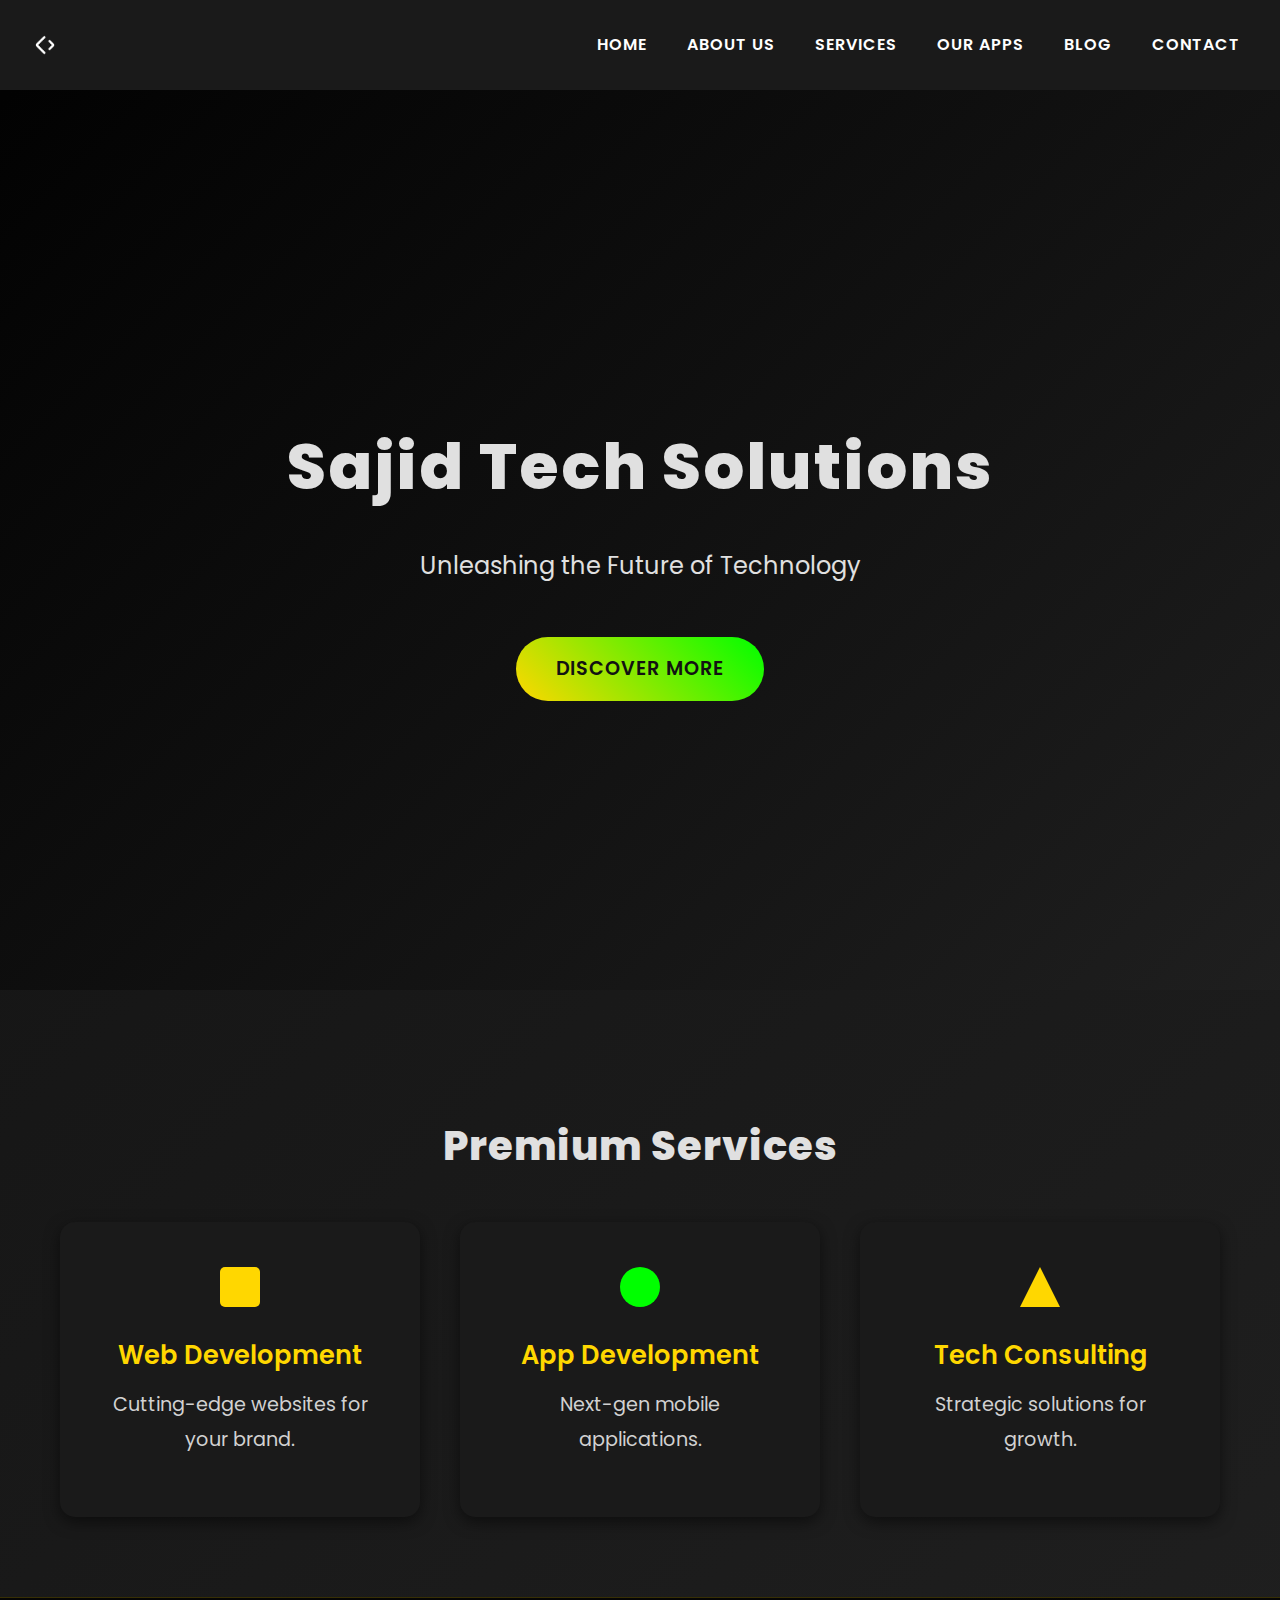
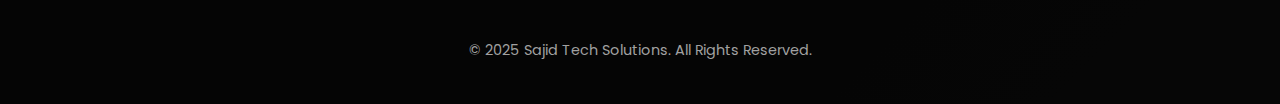
<file: index.html>
<!DOCTYPE html>
<html lang="en">
<head>
    <meta charset="UTF-8">
    <meta name="viewport" content="width=device-width, initial-scale=1.0">
    <meta name="description" content="Sajid Tech Solutions - Premium technology solutions for your business.">
    <title>Sajid Tech Solutions - Home</title>
    <link rel="stylesheet" href="styles.css">
    <link href="https://fonts.googleapis.com/css2?family=Poppins:wght@400;600;800&display=swap" rel="stylesheet">
</head>
<body>
    <header>
        <div class="logo">
            <img src="logo.png" alt="Sajid Tech Solutions Logo" style="height: 50px;">
        </div>
        <nav>
            <button class="nav-toggle">Menu</button>
            <ul class="nav-menu">
                <li><a href="index.html">Home</a></li>
                <li><a href="about.html">About Us</a></li>
                <li><a href="services.html">Services</a></li>
                <li><a href="apps.html">Our Apps</a></li>
                <li><a href="blog.html">Blog</a></li>
                <li><a href="contact.html">Contact</a></li>
            </ul>
        </nav>
    </header>
    <section class="hero">
        <h1>Sajid Tech Solutions</h1>
        <p>Unleashing the Future of Technology</p>
        <a href="services.html" class="cta-button">Discover More</a>
    </section>
    <section class="services">
        <h2>Premium Services</h2>
        <div class="service-grid">
            <div class="service-item">
                <svg width="50" height="50" viewBox="0 0 50 50" fill="none">
                    <rect width="40" height="40" x="5" y="5" rx="5" fill="#ffd700"/>
                </svg>
                <h3>Web Development</h3>
                <p>Cutting-edge websites for your brand.</p>
            </div>
            <div class="service-item">
                <svg width="50" height="50" viewBox="0 0 50 50" fill="none">
                    <circle cx="25" cy="25" r="20" fill="#00ff00"/>
                </svg>
                <h3>App Development</h3>
                <p>Next-gen mobile applications.</p>
            </div>
            <div class="service-item">
                <svg width="50" height="50" viewBox="0 0 50 50" fill="none">
                    <polygon points="25,5 45,45 5,45" fill="#ffd700"/>
                </svg>
                <h3>Tech Consulting</h3>
                <p>Strategic solutions for growth.</p>
            </div>
        </div>
    </section>
    <footer>
        <p>© 2025 Sajid Tech Solutions. All Rights Reserved.</p>
    </footer>
    <script src="scripts.js"></script>
</body>
</html>
</file>
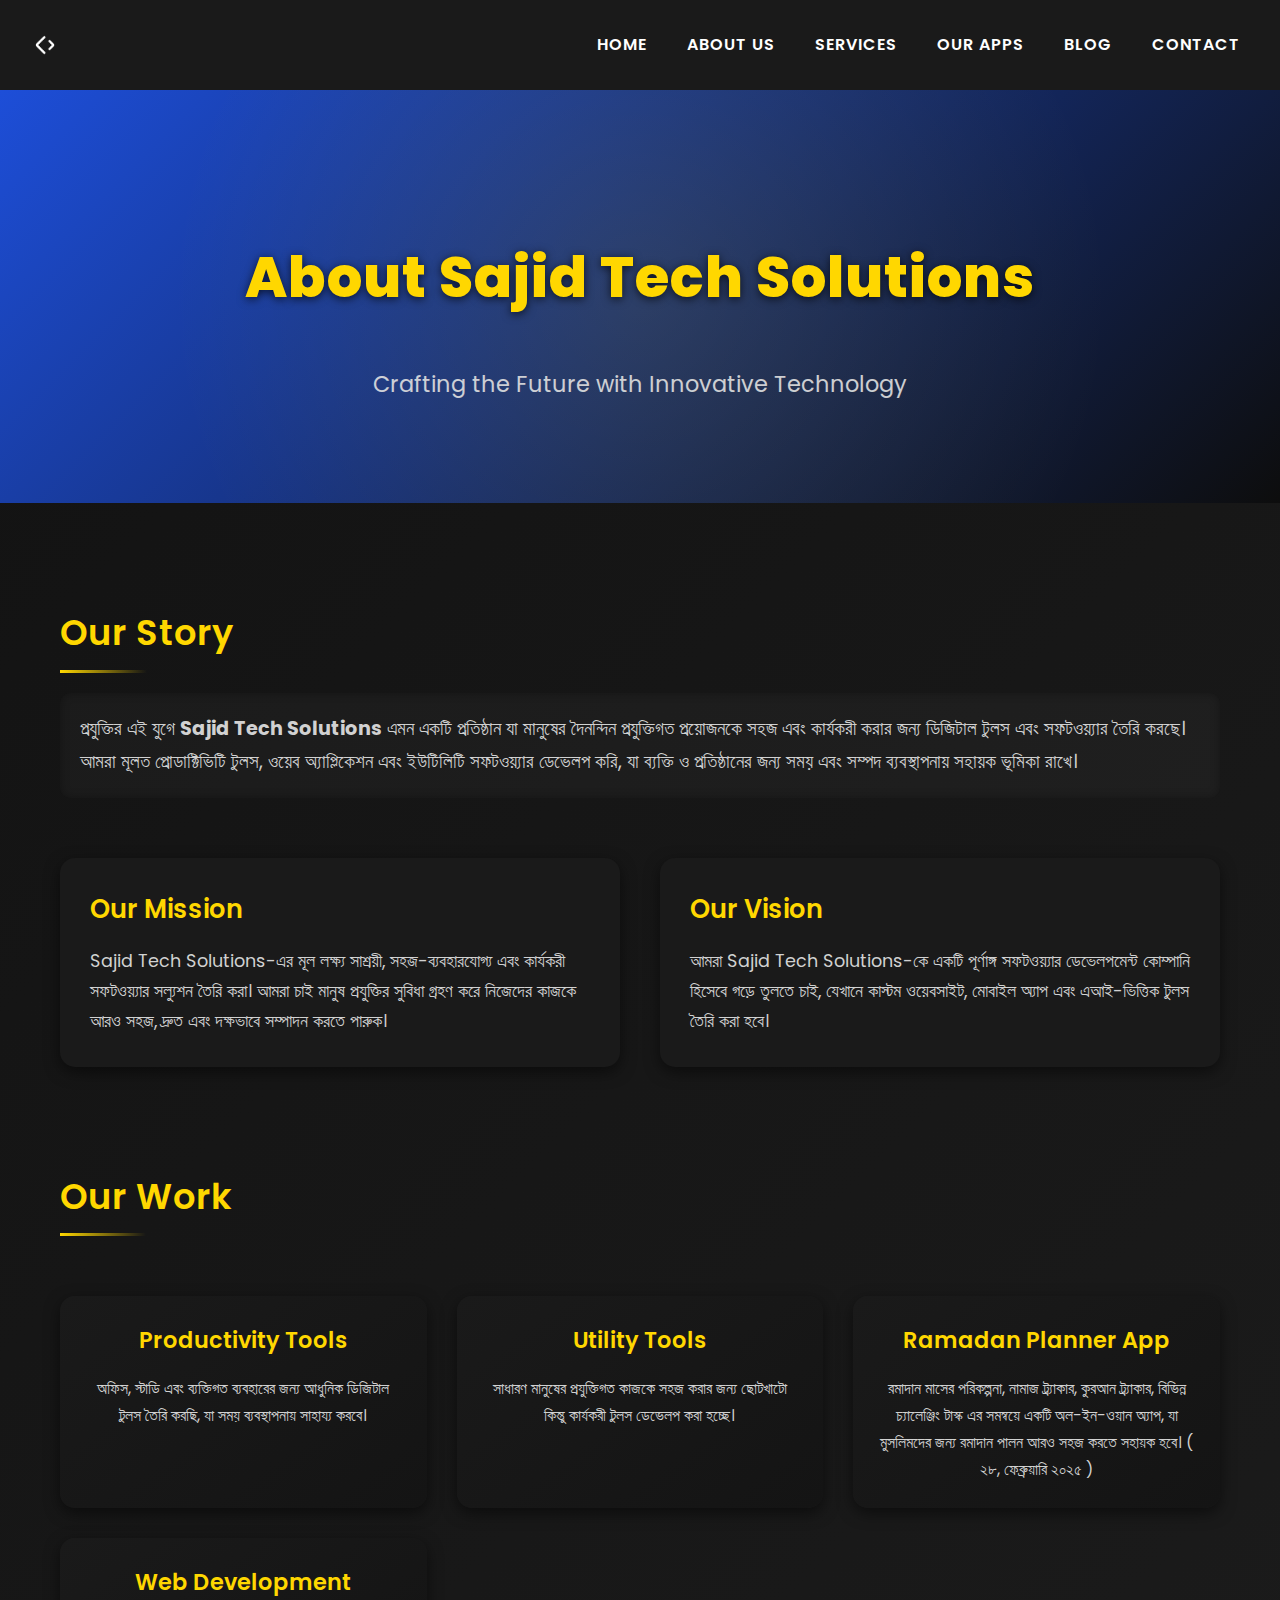
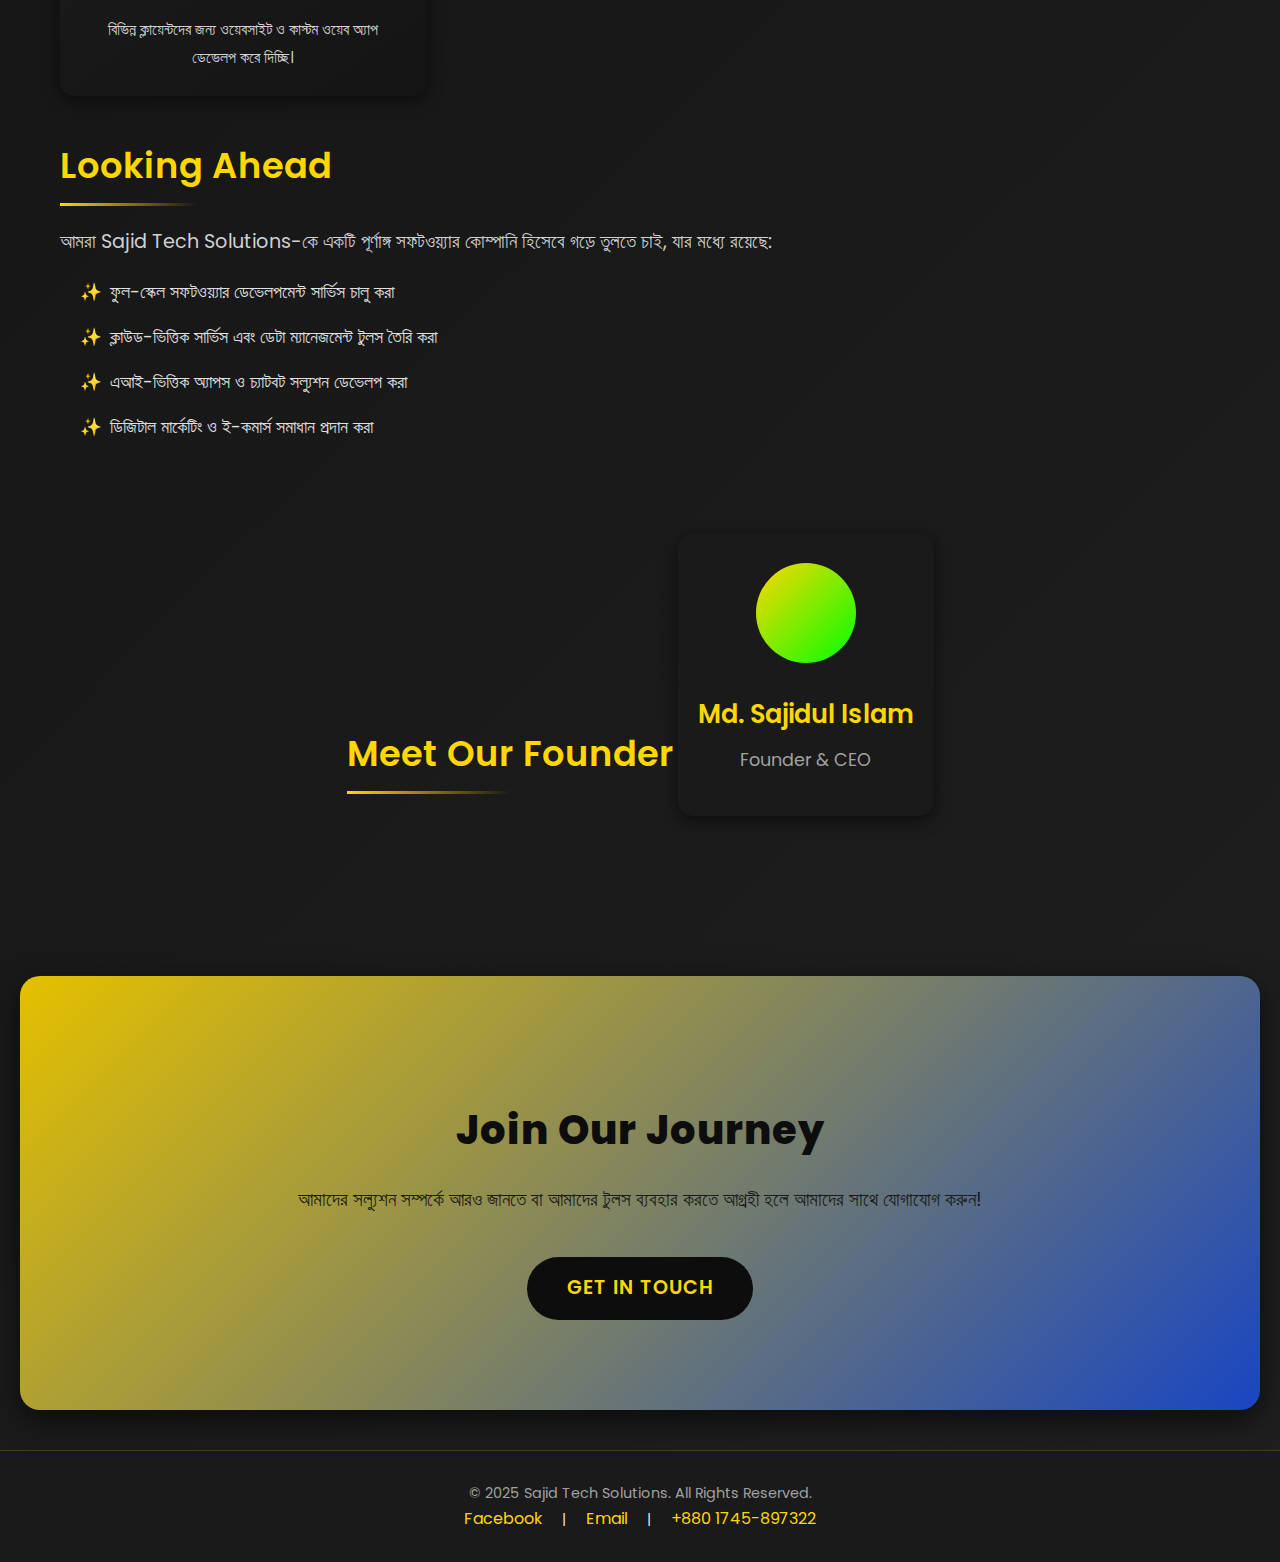
<file: about.html>
<!DOCTYPE html>
<html lang="en">
<head>
    <meta charset="UTF-8">
    <meta name="viewport" content="width=device-width, initial-scale=1.0">
    <meta name="description" content="Learn about Sajid Tech Solutions - Innovating digital tools and software for productivity and simplicity in Bangladesh.">
    <meta name="keywords" content="Sajid Tech Solutions, Bangladesh tech, productivity tools, web apps, Ramadan Planner">
    <title>Sajid Tech Solutions - About Us</title>
    <link href="https://fonts.googleapis.com/css2?family=Poppins:wght@400;600;800&display=swap" rel="stylesheet">
    <link rel="stylesheet" href="styles.css">
    <link rel="stylesheet" href="styles2.css">
    <script type="application/ld+json">
    {
        "@context": "https://schema.org",
        "@type": "Organization",
        "name": "Sajid Tech Solutions",
        "url": "https://sajidtechsolutions.github.io",
        "logo": "https://sajidtechsolutions.github.io/assets/images/logo.png",
        "description": "Sajid Tech Solutions crafts innovative digital tools and software to simplify technology for everyone.",
        "contactPoint": {
            "@type": "ContactPoint",
            "telephone": "+8801745-897322",
            "contactType": "Customer Service",
            "email": "sajidtechsolutions@gmail.com"
        }
    }
    </script>
</head>
<body>
    <header>
        <div class="logo">
            <img src="logo.png" alt="Sajid Tech Solutions Logo" style="height: 50px;">
        </div>
        <nav>
            <button class="nav-toggle">Menu</button>
            <ul class="nav-menu">
                <li><a href="index.html">Home</a></li>
                <li><a href="about.html" class="active">About Us</a></li>
                <li><a href="services.html">Services</a></li>
                <li><a href="apps.html">Our Apps</a></li>
                <li><a href="blog.html">Blog</a></li>
                <li><a href="contact.html">Contact</a></li>
            </ul>
        </nav>
    </header>

    <main>
        <section class="about-hero">
            <h1>About Sajid Tech Solutions</h1>
            <p class="tagline">Crafting the Future with Innovative Technology</p>
        </section>

        <section class="about-content">
            <div class="intro">
                <h2>Our Story</h2>
                <p>প্রযুক্তির এই যুগে <strong>Sajid Tech Solutions</strong> এমন একটি প্রতিষ্ঠান যা মানুষের দৈনন্দিন প্রযুক্তিগত প্রয়োজনকে সহজ এবং কার্যকরী করার জন্য ডিজিটাল টুলস এবং সফটওয়্যার তৈরি করছে। আমরা মূলত প্রোডাক্টিভিটি টুলস, ওয়েব অ্যাপ্লিকেশন এবং ইউটিলিটি সফটওয়্যার ডেভেলপ করি, যা ব্যক্তি ও প্রতিষ্ঠানের জন্য সময় এবং সম্পদ ব্যবস্থাপনায় সহায়ক ভূমিকা রাখে।</p>
            </div>

            <div class="mission-vision">
                <div class="mission">
                    <h3>Our Mission</h3>
                    <p>Sajid Tech Solutions-এর মূল লক্ষ্য সাশ্রয়ী, সহজ-ব্যবহারযোগ্য এবং কার্যকরী সফটওয়্যার সল্যুশন তৈরি করা। আমরা চাই মানুষ প্রযুক্তির সুবিধা গ্রহণ করে নিজেদের কাজকে আরও সহজ, দ্রুত এবং দক্ষভাবে সম্পাদন করতে পারুক।</p>
                </div>
                <div class="vision">
                    <h3>Our Vision</h3>
                    <p>আমরা Sajid Tech Solutions-কে একটি পূর্ণাঙ্গ সফটওয়্যার ডেভেলপমেন্ট কোম্পানি হিসেবে গড়ে তুলতে চাই, যেখানে কাস্টম ওয়েবসাইট, মোবাইল অ্যাপ এবং এআই-ভিত্তিক টুলস তৈরি করা হবে।</p>
                </div>
            </div>

            <div class="projects">
                <h2>Our Work</h2>
                <div class="project-grid">
                    <div class="project-card">
                        <h4>Productivity Tools</h4>
                        <p>অফিস, স্টাডি এবং ব্যক্তিগত ব্যবহারের জন্য আধুনিক ডিজিটাল টুলস তৈরি করছি, যা সময় ব্যবস্থাপনায় সাহায্য করবে।</p>
                    </div>
                    <div class="project-card">
                        <h4>Utility Tools</h4>
                        <p>সাধারণ মানুষের প্রযুক্তিগত কাজকে সহজ করার জন্য ছোটখাটো কিন্তু কার্যকরী টুলস ডেভেলপ করা হচ্ছে।</p>
                    </div>
                    <div class="project-card">
                        <h4>Ramadan Planner App</h4>
                        <p>রমাদান মাসের পরিকল্পনা, নামাজ ট্র্যাকার, কুরআন ট্র্যাকার, বিভিন্ন চ‌্যালেঞ্জিং টাস্ক এর সমন্বয়ে একটি অল-ইন-ওয়ান অ্যাপ, যা মুসলিমদের জন্য রমাদান পালন আরও সহজ করতে সহায়ক হবে। ( ২৮, ফেব্রুয়ারি ২০২৫ )</p>
                    </div>
                    <div class="project-card">
                        <h4>Web Development</h4>
                        <p>বিভিন্ন ক্লায়েন্টদের জন্য ওয়েবসাইট ও কাস্টম ওয়েব অ্যাপ ডেভেলপ করে দিচ্ছি।</p>
                    </div>
                </div>
            </div>

            <div class="future">
                <h2>Looking Ahead</h2>
                <p>আমরা Sajid Tech Solutions-কে একটি পূর্ণাঙ্গ সফটওয়্যার কোম্পানি হিসেবে গড়ে তুলতে চাই, যার মধ্যে রয়েছে:</p>
                <ul>
                    <li>ফুল-স্কেল সফটওয়্যার ডেভেলপমেন্ট সার্ভিস চালু করা</li>
                    <li>ক্লাউড-ভিত্তিক সার্ভিস এবং ডেটা ম্যানেজমেন্ট টুলস তৈরি করা</li>
                    <li>এআই-ভিত্তিক অ্যাপস ও চ্যাটবট সল্যুশন ডেভেলপ করা</li>
                    <li>ডিজিটাল মার্কেটিং ও ই-কমার্স সমাধান প্রদান করা</li>
                </ul>
            </div>

            <div class="team">
                <h2>Meet Our Founder</h2>
                <div class="team-member">
                    <svg width="120" height="120" viewBox="0 0 120 120" fill="none">
                        <circle cx="60" cy="60" r="50" fill="url(#grad2)" />
                        <defs>
                            <linearGradient id="grad2" x1="0%" y1="0%" x2="100%" y2="100%">
                                <stop offset="0%" style="stop-color:#ffd700;stop-opacity:1" />
                                <stop offset="100%" style="stop-color:#00ff00;stop-opacity:1" />
                            </linearGradient>
                        </defs>
                    </svg>
                    <h3>Md. Sajidul Islam</h3>
                    <p>Founder & CEO</p>
                </div>
            </div>
        </section>

        <section class="cta">
            <h2>Join Our Journey</h2>
            <p>আমাদের সল্যুশন সম্পর্কে আরও জানতে বা আমাদের টুলস ব্যবহার করতে আগ্রহী হলে আমাদের সাথে যোগাযোগ করুন!</p>
            <a href="contact.html" class="cta-button">Get in Touch</a>
        </section>
    </main>

    <footer>
        <p>© 2025 Sajid Tech Solutions. All Rights Reserved.</p>
        <div class="social-links">
            <a href="https://facebook.com/sajidtechsolutions">Facebook</a> |
            <a href="mailto:sajidtechsolutions@gmail.com">Email</a> |
            <a href="tel:+8801745-897322">+880 1745-897322</a>
        </div>
    </footer>

    <script src="script.js"></script>
</body>
</html>
</file>
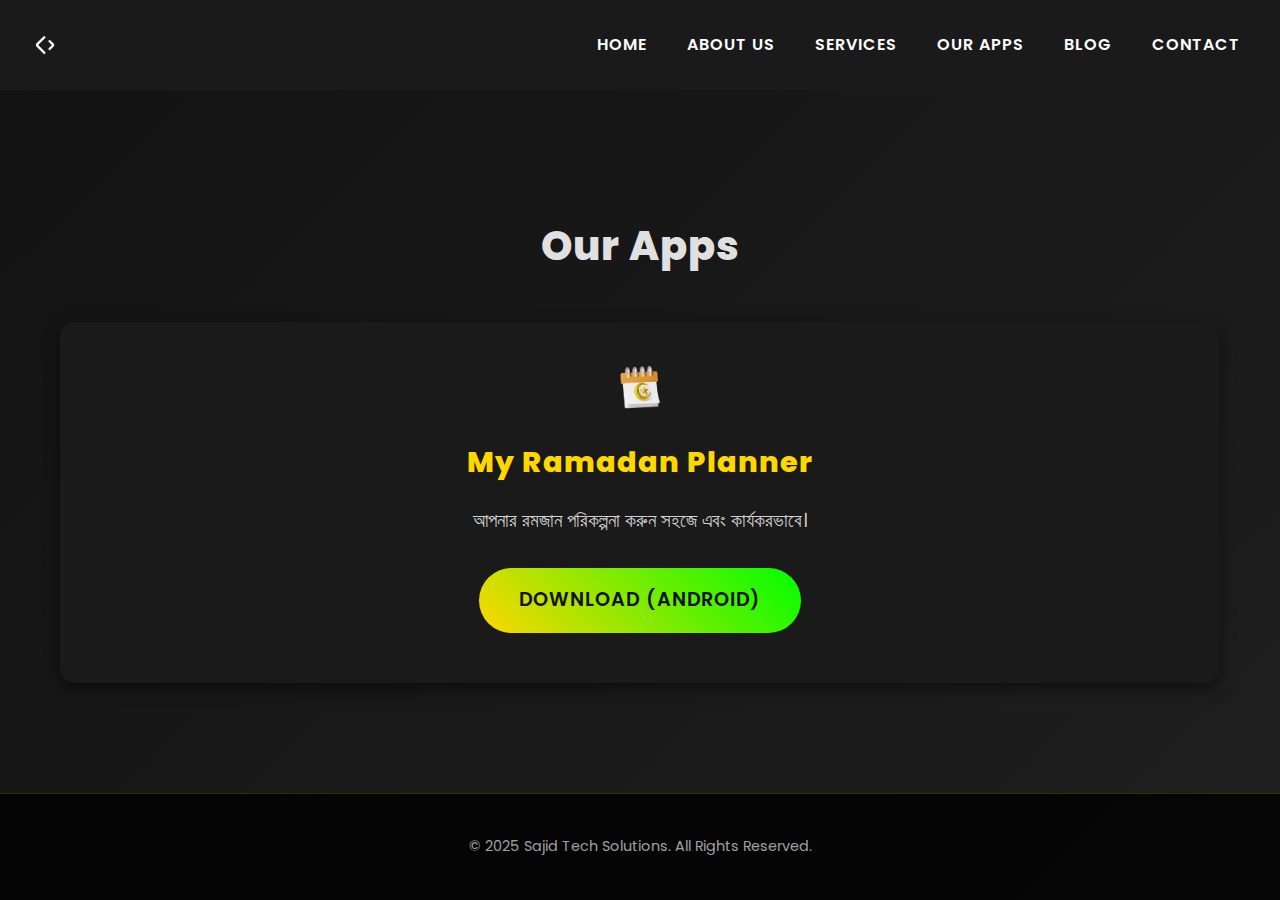
<file: apps.html>
<!DOCTYPE html>
<html lang="en">
<head>
    <meta charset="UTF-8">
    <meta name="viewport" content="width=device-width, initial-scale=1.0">
    <meta name="description" content="Download apps by Sajid Tech Solutions.">
    <title>Sajid Tech Solutions - Our Apps</title>
    <link rel="stylesheet" href="styles.css">
    <link href="https://fonts.googleapis.com/css2?family=Poppins:wght@400;600;800&display=swap" rel="stylesheet">
</head>
<body>
    <header>
        <div class="logo">
            <img src="logo.png" alt="Sajid Tech Solutions Logo" style="height: 50px;">
        </div>
        <nav>
            <button class="nav-toggle">Menu</button>
            <ul class="nav-menu">
                <li><a href="index.html">Home</a></li>
                <li><a href="about.html">About Us</a></li>
                <li><a href="services.html">Services</a></li>
                <li><a href="apps.html">Our Apps</a></li>
                <li><a href="blog.html">Blog</a></li>
                <li><a href="contact.html">Contact</a></li>
            </ul>
        </nav>
    </header>
    <section class="apps">
        <h1>Our Apps</h1>
        <div class="app-grid">
            <div class="app-item">
                <img src="ramadan-planner-logo.png" alt="Ramadan Planner Logo" style="height: 50px;">
                <h2>My Ramadan Planner</h2>
                <p>আপনার রমজান পরিকল্পনা করুন সহজে এবং কার্যকরভাবে।</p>
                <a href="https://apkpure.com/my-ramadan-planner-sajid-tech-solutions/com.sajidul.myramadanplanner?utm_source=whatsapp&utm_campaign=share&utm_medium=social_network" class="cta-button">Download (Android)</a>
            </div>
        </div>
    </section>
    <footer>
        <p>© 2025 Sajid Tech Solutions. All Rights Reserved.</p>
    </footer>
    <script src="scripts.js"></script>
</body>
</html>
</file>
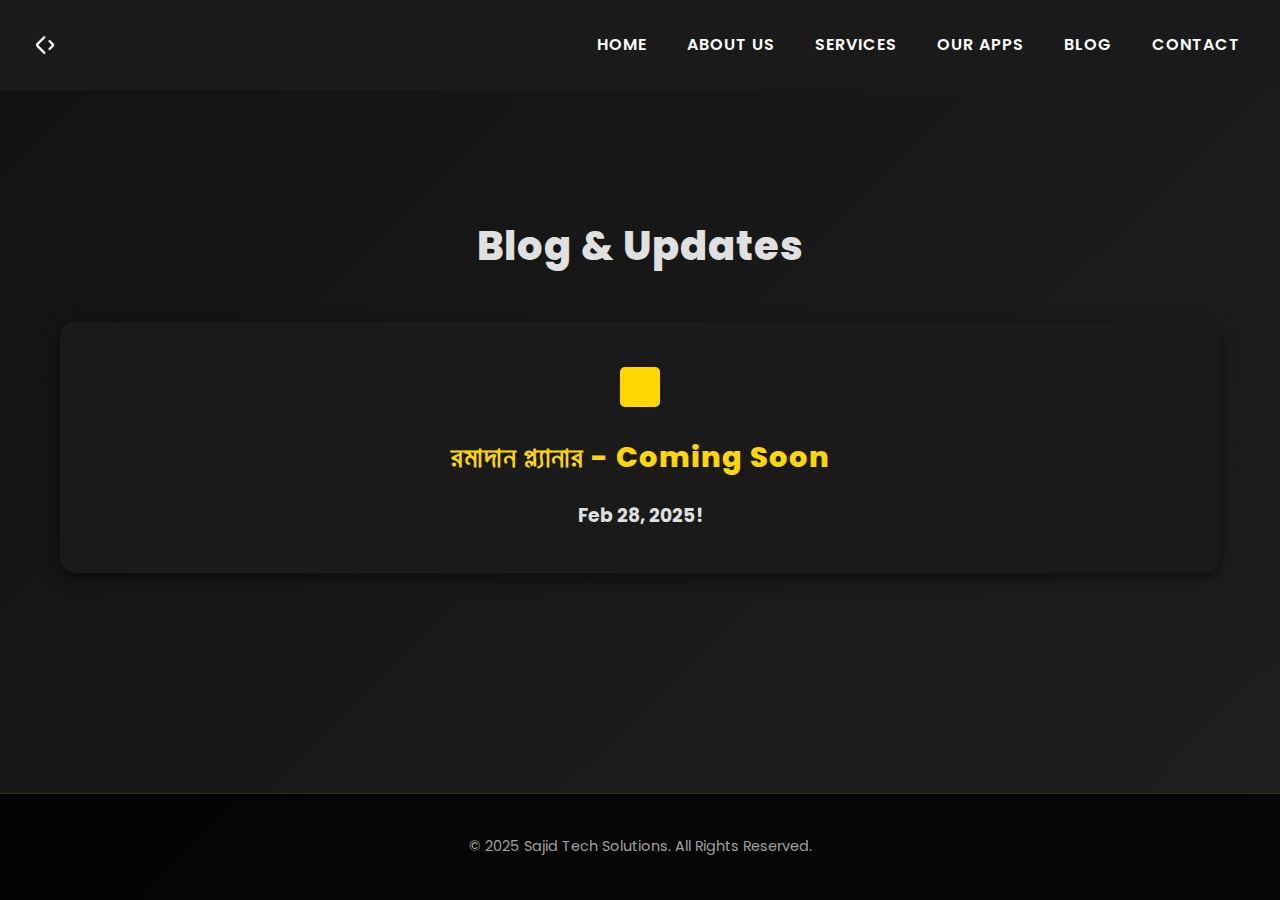
<file: blog.html>
<!DOCTYPE html>
<html lang="en">
<head>
    <meta charset="UTF-8">
    <meta name="viewport" content="width=device-width, initial-scale=1.0">
    <meta name="description" content="Latest updates from Sajid Tech Solutions.">
    <title>Sajid Tech Solutions - Blog</title>
    <link rel="stylesheet" href="styles.css">
    <link href="https://fonts.googleapis.com/css2?family=Poppins:wght@400;600;800&display=swap" rel="stylesheet">
</head>
<body>
    <header>
        <div class="logo">
            <img src="logo.png" alt="Sajid Tech Solutions Logo" style="height: 50px;">
        </div>
        <nav>
            <button class="nav-toggle">Menu</button>
            <ul class="nav-menu">
                <li><a href="index.html">Home</a></li>
                <li><a href="about.html">About Us</a></li>
                <li><a href="services.html">Services</a></li>
                <li><a href="apps.html">Our Apps</a></li>
                <li><a href="blog.html">Blog</a></li>
                <li><a href="contact.html">Contact</a></li>
            </ul>
        </nav>
    </header>
    <section class="blog">
        <h1>Blog & Updates</h1>
        <div class="blog-grid">
            <div class="blog-item">
                <svg width="50" height="50" viewBox="0 0 50 50" fill="none">
                    <rect width="40" height="40" x="5" y="5" rx="5" fill="#ffd700"/>
                </svg>
                <h2>রমাদান প্ল‌্যানার - Coming Soon</h2>
                <h3>Feb 28, 2025!</h3>
            </div>
        </div>
    </section>
    <footer>
        <p>© 2025 Sajid Tech Solutions. All Rights Reserved.</p>
    </footer>
    <script src="scripts.js"></script>
</body>
</html>
</file>
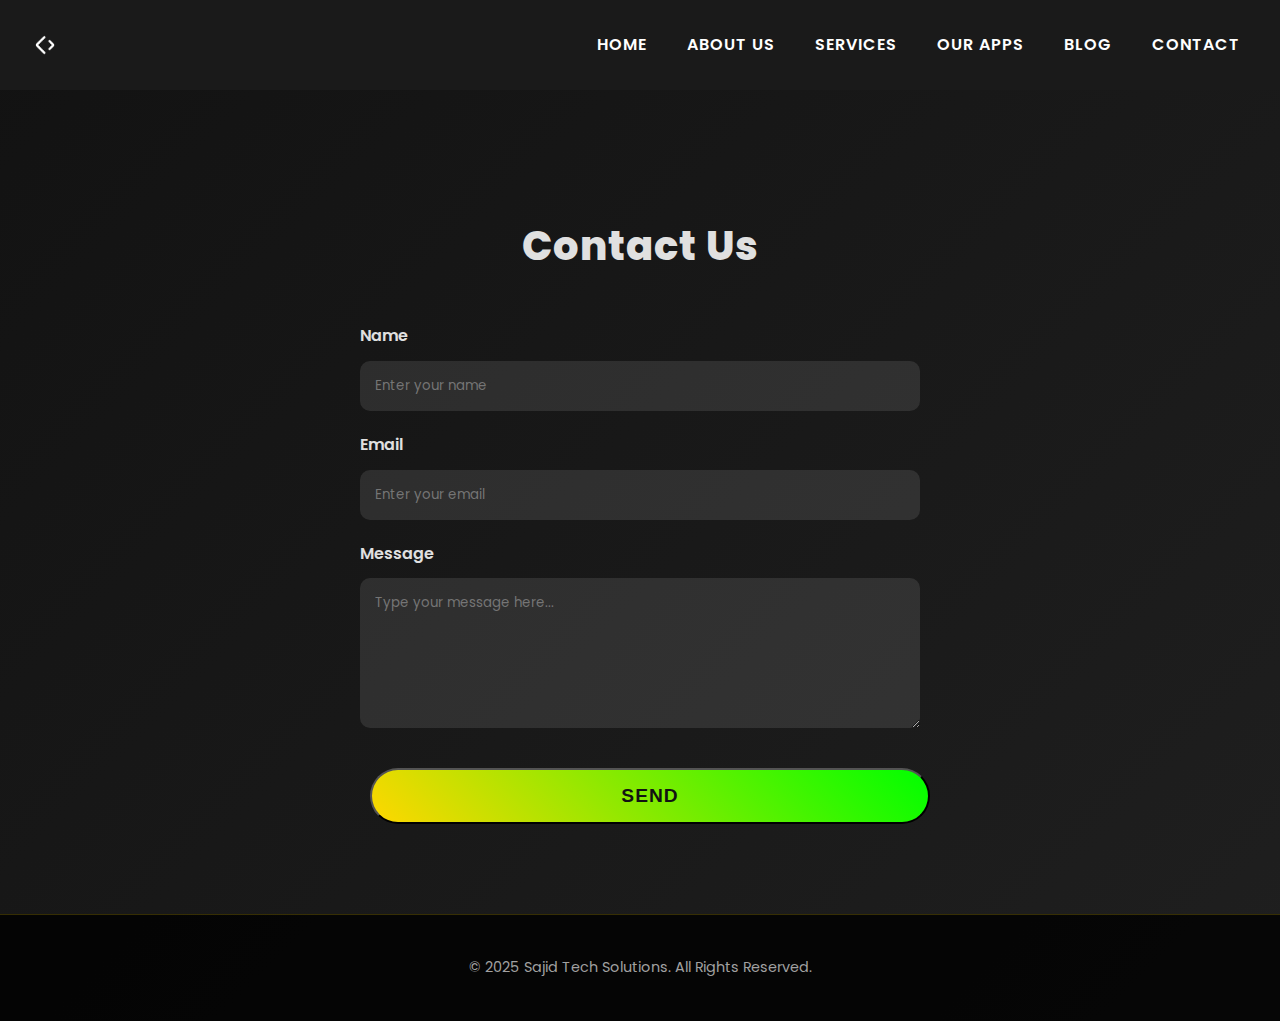
<file: contact.html>
<!DOCTYPE html>
<html lang="en">
<head>
    <meta charset="UTF-8">
    <meta name="viewport" content="width=device-width, initial-scale=1.0">
    <meta name="description" content="Contact Sajid Tech Solutions.">
    <title>Sajid Tech Solutions - Contact</title>
    <link rel="stylesheet" href="styles.css">
    <link href="https://fonts.googleapis.com/css2?family=Poppins:wght@400;600;800&display=swap" rel="stylesheet">
</head>
<body>
    <header>
        <div class="logo">
            <img src="logo.png" alt="Sajid Tech Solutions Logo" style="height: 50px;">
        </div>
        <nav>
            <button class="nav-toggle">Menu</button>
            <ul class="nav-menu">
                <li><a href="index.html">Home</a></li>
                <li><a href="about.html">About Us</a></li>
                <li><a href="services.html">Services</a></li>
                <li><a href="apps.html">Our Apps</a></li>
                <li><a href="blog.html">Blog</a></li>
                <li><a href="contact.html">Contact</a></li>
            </ul>
        </nav>
    </header>
    <section class="contact">
        <h1>Contact Us</h1>
        <form id="contact-form">
            <label for="name">Name</label>
            <input type="text" id="name" name="name" placeholder="Enter your name" required>
            <label for="email">Email</label>
            <input type="email" id="email" name="email" placeholder="Enter your email" required>
            <label for="message">Message</label>
            <textarea id="message" name="message" placeholder="Type your message here..." required></textarea>
            <button type="submit" class="cta-button">Send</button>
        </form>
    </section>
    <!-- Modal for Success Message -->
    <div id="success-modal" class="modal">
        <div class="modal-content">
            <span id="modal-close" class="modal-close">&times;</span>
            <svg width="60" height="60" viewBox="0 0 60 60" fill="none" xmlns="http://www.w3.org/2000/svg" class="modal-icon">
                <circle cx="30" cy="30" r="25" fill="url(#grad2)"/>
                <path d="M20 30 L27 37 L40 23" stroke="#fff" stroke-width="4" stroke-linecap="round"/>
                <defs>
                    <linearGradient id="grad2" x1="0%" y1="0%" x2="100%" y2="100%">
                        <stop offset="0%" style="stop-color:#ffd700;stop-opacity:1" />
                        <stop offset="100%" style="stop-color:#00ff00;stop-opacity:1" />
                    </linearGradient>
                </defs>
            </svg>
            <h2>Message Sent!</h2>
            <p>Thank you for reaching out. We'll get back to you soon.</p>
        </div>
    </div>
    <footer>
        <p>© 2025 Sajid Tech Solutions. All Rights Reserved.</p>
    </footer>
    <script src="scripts.js"></script>
</body>
</html>
</file>
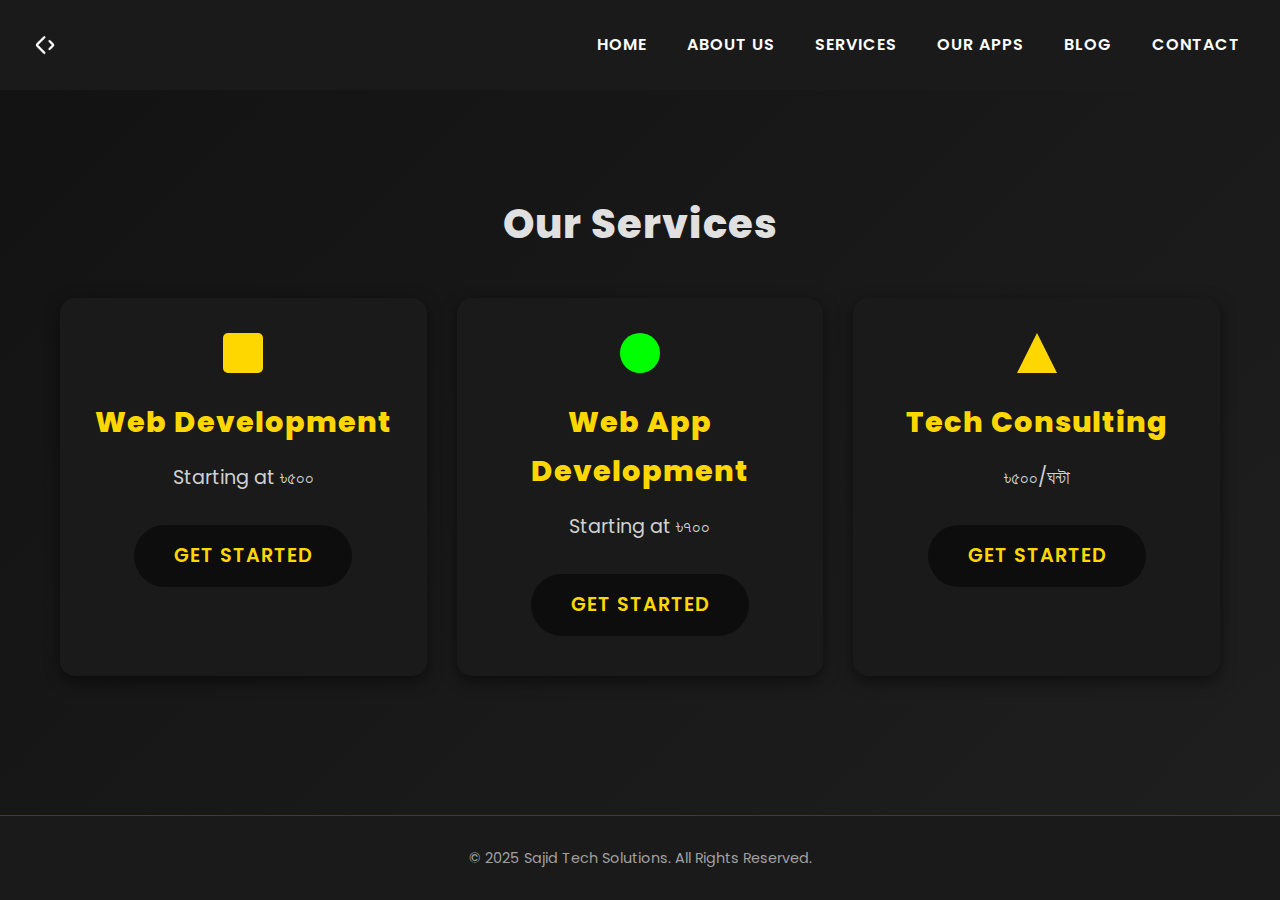
<file: services.html>
<!DOCTYPE html>
<html lang="en">
<head>
    <meta charset="UTF-8">
    <meta name="viewport" content="width=device-width, initial-scale=1.0">
    <meta name="description" content="Premium services by Sajid Tech Solutions.">
    <title>Sajid Tech Solutions - Services</title>
    <link rel="stylesheet" href="styles.css">
    <link rel="stylesheet" href="styles2.css">
    <link href="https://fonts.googleapis.com/css2?family=Poppins:wght@400;600;800&display=swap" rel="stylesheet">
</head>
<body>
    <header>
        <div class="logo">
            <img src="logo.png" alt="Sajid Tech Solutions Logo" style="height: 50px;">
        </div>
        <nav>
            <button class="nav-toggle">Menu</button>
            <ul class="nav-menu">
                <li><a href="index.html">Home</a></li>
                <li><a href="about.html">About Us</a></li>
                <li><a href="services.html">Services</a></li>
                <li><a href="apps.html">Our Apps</a></li>
                <li><a href="blog.html">Blog</a></li>
                <li><a href="contact.html">Contact</a></li>
            </ul>
        </nav>
    </header>
    <section class="services">
        <h1>Our Services</h1>
        <div class="service-grid">
            <div class="service-item">
                <svg width="50" height="50" viewBox="0 0 50 50" fill="none">
                    <rect width="40" height="40" x="5" y="5" rx="5" fill="#ffd700"/>
                </svg>
                <h2>Web Development</h2>
                <p>Starting at ৳৫০০</p>
                <a href="contact.html" class="cta-button">Get Started</a>
            </div>
            <div class="service-item">
                <svg width="50" height="50" viewBox="0 0 50 50" fill="none">
                    <circle cx="25" cy="25" r="20" fill="#00ff00"/>
                </svg>
                <h2>Web App Development</h2>
                <p>Starting at ৳৭০০</p>
                <a href="contact.html" class="cta-button">Get Started</a>
            </div>
            <div class="service-item">
                <svg width="50" height="50" viewBox="0 0 50 50" fill="none">
                    <polygon points="25,5 45,45 5,45" fill="#ffd700"/>
                </svg>
                <h2>Tech Consulting</h2>
                <p>৳৫০০/ঘন্টা</p>
                <a href="contact.html" class="cta-button">Get Started</a>
            </div>
        </div>
    </section>
    <footer>
        <p>© 2025 Sajid Tech Solutions. All Rights Reserved.</p>
    </footer>
    <script src="scripts.js"></script>
</body>
</html>
</file>
<file: styles.css>
/* Reset & Base */
* {
    margin: 0;
    padding: 0;
    box-sizing: border-box;
    user-select: none; /* Prevent text selection from CSS 1 */
}

body {
    background: linear-gradient(135deg, #121212 0%, #1f1f1f 100%); /* From CSS 1 */
    color: #E0E0E0; /* From CSS 2 */
    font-family: 'Poppins', sans-serif;
    line-height: 1.8; /* From CSS 1 */
    min-height: 100vh; /* From CSS 1 */
    display: flex; /* From CSS 1 */
    flex-direction: column; /* From CSS 1 */
    overflow-x: hidden; /* From CSS 2 */
}

/* Header */
header {
    background-color: #1A1A1A;
    padding: 20px;
    position: sticky;
    top: 0;
    z-index: 1000;
    display: flex;
    justify-content: space-between;
    align-items: center;
}

.logo img {
    height: 50px;
}

.logo {
    display: flex;
    align-items: center;
}

.logo svg {
    transition: transform 0.3s ease;
}

.logo:hover svg {
    transform: scale(1.1);
}

nav ul {
    display: flex;
    align-items: center;
    list-style: none;
}

nav ul li {
    margin: 0 20px;
}

nav ul li a {
    color: #fff;
    text-decoration: none;
    font-weight: 600;
    text-transform: uppercase;
    letter-spacing: 1px;
    transition: color 0.3s ease;
}

nav ul li a:hover {
    color: #ffd700;
}

nav .nav-toggle {
    display: none;
    background: none;
    border: none;
    color: #FFFFFF;
    font-size: 1.5rem;
    cursor: pointer;
}

/* Hero */
.hero {
    height: 100vh;
    display: flex;
    flex-direction: column;
    justify-content: center;
    align-items: center;
    text-align: center;
    padding: 0 40px;
    background: linear-gradient(135deg, rgba(0, 0, 0, 0.9), rgba(31, 31, 31, 0.9));
}

.hero h1 {
    font-size: 4em;
    font-weight: 800;
    letter-spacing: 2px;
    margin-bottom: 20px;
    animation: fadeInDown 1s ease;
}

.hero p {
    font-size: 1.5em;
    margin-bottom: 40px;
    animation: fadeInUp 1s ease 0.5s backwards;
}

/* About Hero */
.about-hero {
    background: linear-gradient(135deg, #1D4ED8 0%, #0D0D0D 100%); /* From CSS 2 */
    padding: 100px 20px; /* From CSS 2 */
    text-align: center;
    position: relative; /* From CSS 2 */
    overflow: hidden; /* From CSS 2 */
    animation: fadeIn 1s ease; /* From CSS 2 */
}

.about-hero::before {
    content: "";
    position: absolute;
    top: 0;
    left: 0;
    width: 100%;
    height: 100%;
    background: radial-gradient(circle, rgba(255, 215, 0, 0.1), transparent 70%); /* From CSS 2 */
    z-index: 0;
}

.about-hero h1 {
    font-size: 3.5rem; /* From CSS 2 */
    font-weight: 800;
    color: #FFD700; /* From CSS 2 */
    position: relative; /* From CSS 2 */
    z-index: 1; /* From CSS 2 */
    text-shadow: 0 2px 10px rgba(0, 0, 0, 0.7); /* From CSS 2 */
    animation: slideInDown 1s ease; /* From CSS 2 */
}

.about-hero .tagline {
    font-size: 1.4rem; /* From CSS 2 */
    font-weight: 400; /* From CSS 2 */
    color: #E0E0E0; /* From CSS 2 */
    margin-top: 10px; /* From CSS 2 */
    position: relative; /* From CSS 2 */
    z-index: 1; /* From CSS 2 */
    opacity: 0.9; /* From CSS 2 */
    animation: fadeInUp 1s ease 0.5s; /* From CSS 2 */
}

/* About Content Section */
.about-content {
    max-width: 1200px;
    margin: 0 auto;
    padding: 60px 20px;
    animation: fadeIn 1s ease;
}

.about-content h2 {
    font-size: 2.2rem;
    font-weight: 600;
    color: #FFD700;
    margin-bottom: 30px;
    position: relative;
    display: inline-block;
    animation: bounceIn 1s ease;
}

.about-content h2::after {
    content: "";
    position: absolute;
    bottom: -10px;
    left: 0;
    width: 50%;
    height: 3px;
    background: linear-gradient(90deg, #FFD700, transparent);
}

/* Buttons */
.cta-button {
    background: linear-gradient(45deg, #ffd700, #00ff00); /* From CSS 1 */
    color: #121212; /* From CSS 1 */
    padding: 15px 40px; /* From CSS 2 */
    text-decoration: none;
    border-radius: 50px; /* From CSS 2 */
    font-size: 1.2rem; /* From CSS 2 */
    font-weight: 600;
    text-transform: uppercase; /* From CSS 1 */
    letter-spacing: 1px; /* From CSS 1 */
    display: inline-block;
    margin: 10px; /* From CSS 1 */
    position: relative; /* From CSS 2 */
    z-index: 1; /* From CSS 2 */
    transition: transform 0.3s ease, opacity 0.3s ease, background 0.3s; /* Combined */
}

/* Remove or comment out the hover effect */
.cta-button:hover {
    /* Remove or comment out the color change */
    /* background-color: newColor; */ /* Example of a hover color */
}

/* Sections */
.services, .about, .apps, .blog, .contact {
    padding: 80px 40px; /* From CSS 1 */
    text-align: center;
}

h1, h2 {
    font-size: 2.5em;
    font-weight: 800;
    margin-bottom: 40px;
    letter-spacing: 1px;
    margin-top: 40px;
}

.service-grid, .team-grid, .app-grid, .blog-grid {
    display: grid;
    grid-template-columns: repeat(auto-fit, minmax(300px, 1fr));
    gap: 40px; /* From CSS 1 */
    max-width: 1200px; /* From CSS 1 */
    margin: 0 auto; /* From CSS 1 */
    padding: 0 20px; /* From CSS 1 */
}

.service-item, .team-member, .app-item, .blog-item {
    background: #1A1A1A; /* From CSS 2 */
    padding: 40px; /* From CSS 1 */
    border-radius: 15px;
    text-align: center;
    box-shadow: 0 5px 15px rgba(0, 0, 0, 0.5); /* From CSS 2 */
    transition: transform 0.3s ease, box-shadow 0.3s ease; /* Combined */
    animation: fadeIn 1s ease; /* From CSS 2 */
}

.service-item:hover, .team-member:hover, .app-item:hover, .blog-item:hover {
    transform: translateY(-10px); /* From CSS 1 */
    box-shadow: 0 10px 20px rgba(0, 0, 0, 0.7); /* From CSS 1 & 2 */
}

.service-item svg, .team-member svg, .app-item svg, .blog-item svg {
    margin: 0 auto 20px;
    display: block;
    transition: transform 0.3s ease;
}

.service-item:hover svg, .app-item:hover svg, .blog-item:hover svg, .team-member:hover svg {
    transform: scale(1.2); /* From CSS 1 & adjusted from CSS 2 */
}

.team-member svg {
    border-radius: 50%;
}

.service-item h2, .app-item h2, .blog-item h2 {
    font-size: 1.8rem; /* From CSS 2 */
    color: #FFD700; /* From CSS 2 */
    margin: 15px 0; /* From CSS 2 */
}

.service-item h3, .team-member h3 {
    font-size: 1.6rem; /* From CSS 2 */
    font-weight: 600; /* From CSS 2 */
    color: #FFD700; /* From CSS 2 */
    margin-bottom: 10px;
}

.service-item p, .team-member p, .app-item p, .blog-item p {
    font-size: 1.2rem; /* From CSS 2 */
    color: #D1D1D1; /* From CSS 2 */
    margin-bottom: 20px;
}

/* Contact Form */
.contact form {
    max-width: 600px;
    margin: 0 auto;
    text-align: left;
    padding: 0 20px;
}

.contact label {
    font-weight: 600;
    margin-bottom: 10px;
    display: block;
}

.contact input, .contact textarea {
    width: 100%;
    padding: 15px;
    margin-bottom: 20px;
    background: rgba(255, 255, 255, 0.1);
    border: none;
    border-radius: 10px;
    color: #fff;
    font-family: 'Poppins', sans-serif;
}

.contact textarea {
    height: 150px;
}

.contact button {
    width: 100%;
    text-align: center;
}

/* Modal Styles */
.modal {
    display: none;
    position: fixed;
    top: 0;
    left: 0;
    width: 100%;
    height: 100%;
    background: rgba(0, 0, 0, 0.8);
    justify-content: center;
    align-items: center;
    z-index: 2000;
    animation: fadeIn 0.5s ease;
}

.modal-content {
    background: linear-gradient(135deg, #1f1f1f 0%, #121212 100%);
    padding: 40px;
    border-radius: 15px;
    text-align: center;
    position: relative;
    max-width: 400px;
    width: 90%;
    box-shadow: 0 20px 40px rgba(0, 0, 0, 0.7);
    transform: scale(0.9);
    animation: scaleIn 0.3s ease forwards;
}

.modal-close {
    position: absolute;
    top: 15px;
    right: 15px;
    font-size: 24px;
    color: #ffd700;
    cursor: pointer;
    transition: color 0.3s ease;
}

.modal-close:hover {
    color: #00ff00;
}

.modal-icon {
    margin-bottom: 20px;
    animation: bounceIn 0.5s ease;
}

.modal-content h2 {
    font-size: 2em;
    font-weight: 800;
    margin-bottom: 10px;
    color: #ffd700;
}

.modal-content p {
    font-size: 1.2em;
    color: #ffffff;
}

/* Intro */
.intro p {
    font-size: 1.2rem;
    color: #D1D1D1;
    background: rgba(255, 255, 255, 0.03);
    padding: 20px;
    border-radius: 10px;
    box-shadow: inset 0 0 10px rgba(0, 0, 0, 0.3);
    animation: fadeIn 1s ease;
}

/* Mission & Vision */
.mission-vision {
    display: grid;
    grid-template-columns: 1fr 1fr;
    gap: 40px;
    margin: 60px 0;
}

.mission, .vision {
    background: #1A1A1A;
    padding: 30px;
    border-radius: 15px;
    box-shadow: 0 5px 15px rgba(0, 0, 0, 0.5);
    transition: transform 0.3s, box-shadow 0.3s;
    animation: fadeIn 1s ease;
}

.mission:hover, .vision:hover {
    transform: translateY(-5px);
    box-shadow: 0 10px 20px rgba(0, 0, 0, 0.7);
}

.mission h3, .vision h3 {
    font-size: 1.6rem;
    font-weight: 600;
    color: #FFD700;
    margin-bottom: 15px;
}

.mission p, .vision p {
    font-size: 1.1rem;
    color: #D1D1D1;
}

/* Projects */
.project-grid {
    display: grid;
    grid-template-columns: repeat(auto-fit, minmax(280px, 1fr));
    gap: 30px;
    margin-top: 40px;
}

.project-card {
    background: linear-gradient(145deg, #1A1A1A, #141414);
    padding: 25px;
    border-radius: 15px;
    text-align: center;
    box-shadow: 0 5px 15px rgba(0, 0, 0, 0.5);
    transition: transform 0.3s, box-shadow 0.3s;
    animation: fadeIn 1s ease;
}

.project-card:hover {
    transform: scale(1.03);
    box-shadow: 0 10px 25px rgba(0, 0, 0, 0.7);
}

.project-card h4 {
    font-size: 1.4rem;
    font-weight: 600;
    color: #FFD700;
    margin-bottom: 15px;
}

.project-card p {
    font-size: 1rem;
    color: #D1D1D1;
}

/* Future */
.future p {
    font-size: 1.2rem;
    color: #D1D1D1;
    margin-bottom: 20px;
}

.future ul {
    list-style: none;
    margin-left: 20px;
}

.future ul li {
    font-size: 1.1rem;
    color: #E0E0E0;
    position: relative;
    padding-left: 30px;
    margin-bottom: 15px;
}

.future ul li::before {
    content: "✨";
    position: absolute;
    left: 0;
    color: #FFD700;
}

/* Team */
.team {
    text-align: center;
    margin: 60px 0;
}

/* CTA Section */
.cta {
    background: linear-gradient(135deg, #FFD700 0%, #1D4ED8 100%);
    padding: 80px 20px;
    text-align: center;
    margin: 40px 20px;
    border-radius: 20px;
    box-shadow: 0 10px 30px rgba(0, 0, 0, 0.6);
    position: relative;
    overflow: hidden;
    animation: fadeIn 1s ease;
}

.cta::before {
    content: "";
    position: absolute;
    top: 0;
    left: 0;
    width: 100%;
    height: 100%;
    background: rgba(0, 0, 0, 0.1);
    z-index: 0;
}

.cta h2 {
    font-size: 2.5rem;
    font-weight: 800;
    color: #0D0D0D;
    position: relative;
    z-index: 1;
    margin-bottom: 20px;
}

.cta p {
    font-size: 1.2rem;
    color: #1A1A1A;
    position: relative;
    z-index: 1;
    margin-bottom: 30px;
}

/* Footer */
footer {
    padding: 40px; /* From CSS 1 */
    background: rgba(0, 0, 0, 0.8); /* From CSS 1 */
    text-align: center;
    font-size: 0.9rem; /* From CSS 2 */
    margin-top: auto; /* From CSS 1 */
    border-top: 1px solid rgba(255, 215, 0, 0.2); /* From CSS 2 */
}

footer p {
    color: #A1A1A1; /* From CSS 2 */
}

.social-links a {
    color: #FFD700;
    text-decoration: none;
    font-size: 1rem;
    margin: 0 15px;
    transition: color 0.3s;
}

.social-links a:hover {
    color: #FFFFFF;
}

/* Join Our Journey Section */
.join-journey {
    text-align: center;
    padding: 60px 20px;
}

.join-journey h2 {
    font-size: 2.5em;
    margin-bottom: 20px;
}

.join-journey p {
    font-size: 1.2em;
    margin-bottom: 30px;
}

.join-journey .cta-button {
    display: inline-block;
    margin-top: 20px;
}

.menu {
    display: none;
}

.menu.active {
    display: block;
}

#menu {
    display: none;
}

#menu.active {
    display: block;
}

/* Scrollbar Styles */
::-webkit-scrollbar {
    width: 12px;
}

::-webkit-scrollbar-track {
    background: #1A1A1A;
    border-radius: 10px;
}

::-webkit-scrollbar-thumb {
    background: #ffd700;
    border-radius: 10px;
}

::-webkit-scrollbar-thumb:hover {
    background: #00ff00;
}

/* For Firefox */
html {
    scrollbar-color: #ffd700 #1A1A1A;
    scrollbar-width: thin;
}

/* Animations */
@keyframes fadeIn {
    from { opacity: 0; }
    to { opacity: 1; }
}

@keyframes scaleIn {
    from { transform: scale(0.9); }
    to { transform: scale(1); }
}

@keyframes bounceIn {
    0% { transform: scale(0); }
    50% { transform: scale(1.2); }
    100% { transform: scale(1); }
}

@keyframes fadeInDown {
    from { opacity: 0; transform: translateY(-20px); }
    to { opacity: 1; transform: translateY(0); }
}

@keyframes fadeInUp {
    from { opacity: 0; transform: translateY(20px); }
    to { opacity: 1; transform: translateY(0); }
}

@keyframes slideInDown {
    from { transform: translateY(-20px); opacity: 0; }
    to { transform: translateY(0); opacity: 1; }
}

/* Responsive */
@media (max-width: 768px) {
    header {
        padding: 20px;
    }

    nav .nav-toggle {
        display: block;
    }

    nav ul {
        display: none;
        flex-direction: column;
        position: absolute;
        top: 70px;
        left: 0;
        width: 100%;
        background-color: #1A1A1A;
    }

    nav ul.active {
        display: flex;
    }

    nav ul li a {
        padding: 15px;
        text-align: center;
    }

    .hero {
        padding: 0 20px;
    }

    .hero h1 {
        font-size: 2.5em;
    }

    .hero p {
        font-size: 1.2em;
    }

    .about-hero h1 {
        font-size: 2.5rem; /* From CSS 2 */
    }

    .about-hero .tagline {
        font-size: 1.1rem; /* From CSS 2 */
    }

    .services, .about, .apps, .blog, .contact {
        padding: 60px 20px;
    }

    .service-grid, .team-grid, .app-grid, .blog-grid {
        padding: 0 10px;
        gap: 20px;
    }

    .service-item, .team-member, .app-item, .blog-item {
        padding: 30px;
    }

    .mission-vision {
        grid-template-columns: 1fr;
    }

    .modal-content {
        padding: 30px;
        width: 85%;
    }

    .nav-menu {
        background-color: #333;
        color: #fff;
        border: 1px solid #444;
        box-shadow: 0 4px 8px rgba(0, 0, 0, 0.2);
    }

    .nav-menu li a {
        color: #fff;
        padding: 10px 15px;
        text-decoration: none;
        display: block;
    }

    .nav-menu li a:hover {
        background-color: #555;
        color: #ffd700;
    }

    .nav-toggle {
        background-color: #444;
        color: #fff;
        border: none;
        padding: 10px;
        cursor: pointer;
    }

    .nav-toggle:hover {
        background-color: #555;
    }
}
</file>
<file: styles2.css>
/* Reset */
* {
    margin: 0;
    padding: 0;
    box-sizing: border-box;
}

body {
    background-color: #0D0D0D;
    color: #E0E0E0;
    font-family: 'Poppins', sans-serif;
    line-height: 1.7;
    overflow-x: hidden;
}

/* About Hero Section */
.about-hero {
    background: linear-gradient(135deg, #1D4ED8 0%, #0D0D0D 100%);
    padding: 100px 20px;
    text-align: center;
    position: relative;
    overflow: hidden;
    animation: fadeIn 1s ease;
}

.about-hero::before {
    content: "";
    position: absolute;
    top: 0;
    left: 0;
    width: 100%;
    height: 100%;
    background: radial-gradient(circle, rgba(255, 215, 0, 0.1), transparent 70%);
    z-index: 0;
}

.about-hero h1 {
    font-size: 3.5rem;
    font-weight: 800;
    color: #FFD700;
    position: relative;
    z-index: 1;
    text-shadow: 0 2px 10px rgba(0, 0, 0, 0.7);
    animation: slideInDown 1s ease;
}

.about-hero .tagline {
    font-size: 1.4rem;
    font-weight: 400;
    color: #E0E0E0;
    margin-top: 10px;
    position: relative;
    z-index: 1;
    opacity: 0.9;
    animation: fadeInUp 1s ease 0.5s;
}

@media (max-width: 768px) {
    .about-hero h1 {
        font-size: 2.5rem;
    }
    .about-hero .tagline {
        font-size: 1.1rem;
    }
}

/* About Content Section */
.about-content {
    max-width: 1200px;
    margin: 0 auto;
    padding: 60px 20px;
    animation: fadeIn 1s ease;
}

.about-content h2 {
    font-size: 2.2rem;
    font-weight: 600;
    color: #FFD700;
    margin-bottom: 30px;
    position: relative;
    display: inline-block;
    animation: bounceIn 1s ease;
}

.about-content h2::after {
    content: "";
    position: absolute;
    bottom: -10px;
    left: 0;
    width: 50%;
    height: 3px;
    background: linear-gradient(90deg, #FFD700, transparent);
}

/* Services Section */
.services {
    padding: 60px 20px;
    animation: fadeIn 1s ease; /* Fade-in animation for services section */
}

.service-grid {
    display: grid;
    grid-template-columns: repeat(auto-fit, minmax(300px, 1fr));
    gap: 30px;
}

.service-item {
    background: #1A1A1A;
    padding: 30px;
    border-radius: 15px;
    text-align: center;
    box-shadow: 0 5px 15px rgba(0, 0, 0, 0.5);
    transition: transform 0.3s, box-shadow 0.3s;
    animation: fadeIn 1s ease; /* Fade-in animation for each service item */
}

.service-item:hover {
    transform: translateY(-5px); /* Lift effect on hover */
    box-shadow: 0 10px 20px rgba(0, 0, 0, 0.7);
}

.service-item h2 {
    font-size: 1.8rem;
    color: #FFD700;
    margin: 15px 0;
}

.service-item p {
    font-size: 1.2rem;
    color: #D1D1D1;
}

/* Intro */
.intro p {
    font-size: 1.2rem;
    color: #D1D1D1;
    background: rgba(255, 255, 255, 0.03);
    padding: 20px;
    border-radius: 10px;
    box-shadow: inset 0 0 10px rgba(0, 0, 0, 0.3);
    animation: fadeIn 1s ease;
}

/* Mission & Vision */
.mission-vision {
    display: grid;
    grid-template-columns: 1fr 1fr;
    gap: 40px;
    margin: 60px 0;
}

.mission, .vision {
    background: #1A1A1A;
    padding: 30px;
    border-radius: 15px;
    box-shadow: 0 5px 15px rgba(0, 0, 0, 0.5);
    transition: transform 0.3s, box-shadow 0.3s;
    animation: fadeIn 1s ease;
}

.mission:hover, .vision:hover {
    transform: translateY(-5px);
    box-shadow: 0 10px 20px rgba(0, 0, 0, 0.7);
}

.mission h3, .vision h3 {
    font-size: 1.6rem;
    font-weight: 600;
    color: #FFD700;
    margin-bottom: 15px;
}

.mission p, .vision p {
    font-size: 1.1rem;
    color: #D1D1D1;
}

@media (max-width: 768px) {
    .mission-vision {
        grid-template-columns: 1fr;
    }
}

/* Projects */
.project-grid {
    display: grid;
    grid-template-columns: repeat(auto-fit, minmax(280px, 1fr));
    gap: 30px;
    margin-top: 40px;
}

.project-card {
    background: linear-gradient(145deg, #1A1A1A, #141414);
    padding: 25px;
    border-radius: 15px;
    text-align: center;
    box-shadow: 0 5px 15px rgba(0, 0, 0, 0.5);
    transition: transform 0.3s, box-shadow 0.3s;
    animation: fadeIn 1s ease;
}

.project-card:hover {
    transform: scale(1.03);
    box-shadow: 0 10px 25px rgba(0, 0, 0, 0.7);
}

.project-card h4 {
    font-size: 1.4rem;
    font-weight: 600;
    color: #FFD700;
    margin-bottom: 15px;
}

.project-card p {
    font-size: 1rem;
    color: #D1D1D1;
}

/* Future */
.future p {
    font-size: 1.2rem;
    color: #D1D1D1;
    margin-bottom: 20px;
}

.future ul {
    list-style: none;
    margin-left: 20px;
}

.future ul li {
    font-size: 1.1rem;
    color: #E0E0E0;
    position: relative;
    padding-left: 30px;
    margin-bottom: 15px;
}

.future ul li::before {
    content: "✨";
    position: absolute;
    left: 0;
    color: #FFD700;
}

/* Team */
.team {
    text-align: center;
    margin: 60px 0;
}

.team-member {
    margin-top: 30px;
    padding: 20px;
    background: #1A1A1A;
    border-radius: 15px;
    display: inline-block;
    box-shadow: 0 5px 15px rgba(0, 0, 0, 0.5);
    animation: fadeIn 1s ease;
}

.team-member svg {
    margin-bottom: 20px;
    transition: transform 0.3s;
}

.team-member:hover svg {
    transform: scale(1.1);
}

.team-member h3 {
    font-size: 1.6rem;
    font-weight: 600;
    color: #FFD700;
}

.team-member p {
    font-size: 1.1rem;
    color: #A1A1A1;
}

/* CTA Section */
.cta {
    background: linear-gradient(135deg, #FFD700 0%, #1D4ED8 100%);
    padding: 80px 20px;
    text-align: center;
    margin: 40px 20px;
    border-radius: 20px;
    box-shadow: 0 10px 30px rgba(0, 0, 0, 0.6);
    position: relative;
    overflow: hidden;
    animation: fadeIn 1s ease;
}

.cta::before {
    content: "";
    position: absolute;
    top: 0;
    left: 0;
    width: 100%;
    height: 100%;
    background: rgba(0, 0, 0, 0.1);
    z-index: 0;
}

.cta h2 {
    font-size: 2.5rem;
    font-weight: 800;
    color: #0D0D0D;
    position: relative;
    z-index: 1;
    margin-bottom: 20px;
}

.cta p {
    font-size: 1.2rem;
    color: #1A1A1A;
    position: relative;
    z-index: 1;
    margin-bottom: 30px;
}

.cta-button {
    background: #0D0D0D;
    color: #FFD700;
    padding: 15px 40px;
    text-decoration: none;
    font-size: 1.2rem;
    font-weight: 600;
    border-radius: 50px;
    position: relative;
    z-index: 1;
    transition: background 0.3s, transform 0.3s;
}

.cta-button:hover {
    background: #1A1A1A;
    transform: translateY(-3px);
}

/* Footer */
footer {
    background: #1A1A1A;
    padding: 30px;
    text-align: center;
    border-top: 1px solid rgba(255, 215, 0, 0.2);
}

footer p {
    font-size: 0.9rem;
    color: #A1A1A1;
}

.social-links a {
    color: #FFD700;
    text-decoration: none;
    font-size: 1rem;
    margin: 0 15px;
    transition: color 0.3s;
}

.social-links a:hover {
    color: #FFFFFF;
}

/* Animations */
@keyframes fadeIn {
    from { opacity: 0; }
    to { opacity: 1; }
}

@keyframes slideInDown {
    from { transform: translateY(-20px); opacity: 0; }
    to { transform: translateY(0); opacity: 1; }
}

@keyframes fadeInUp {
    from { transform: translateY(20px); opacity: 0; }
    to { transform: translateY(0); opacity: 1; }
}

@keyframes bounceIn {
    0% { transform: scale(0); }
    50% { transform: scale(1.2); }
    100% { transform: scale(1); }
}
</file>
